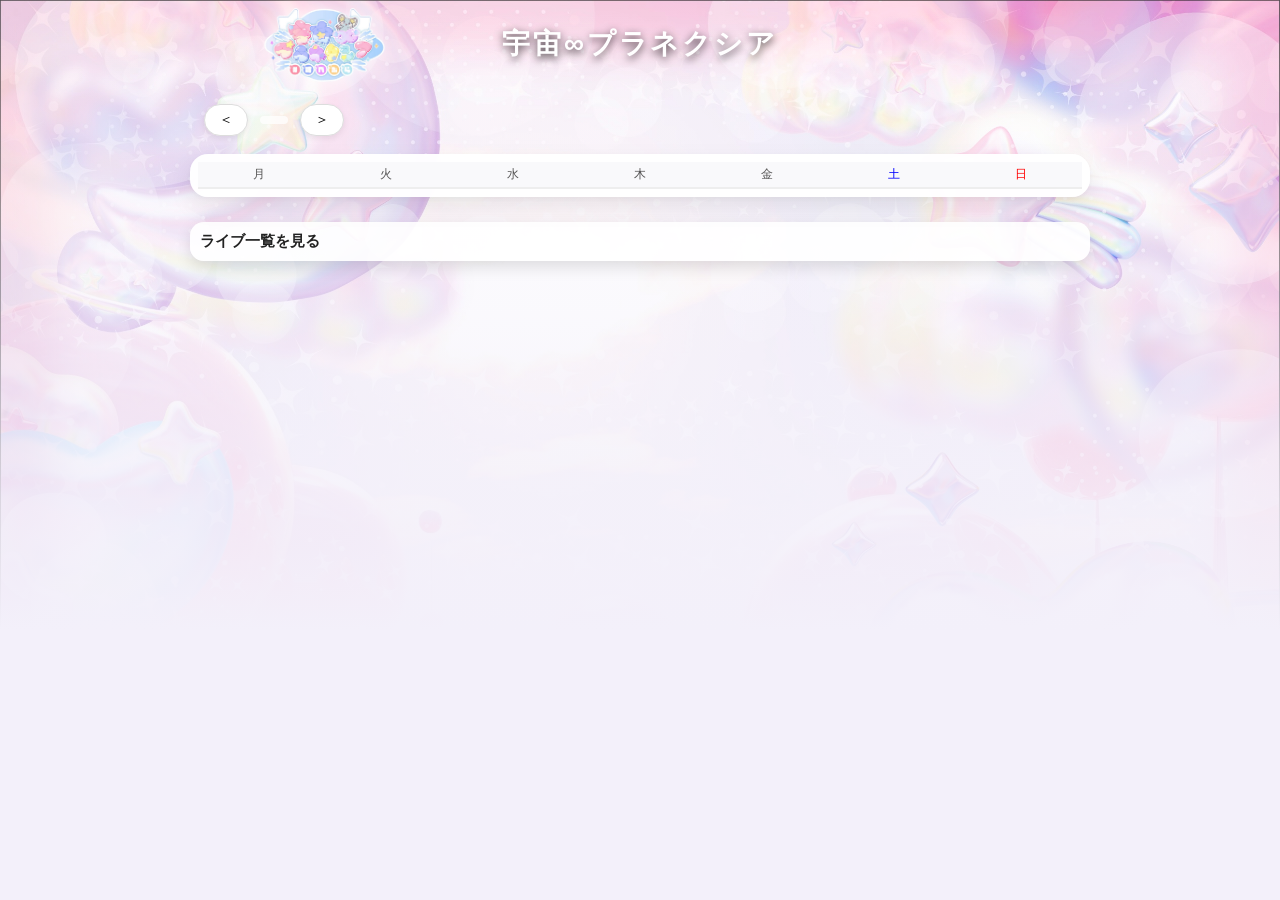
<file: index.html>
<!DOCTYPE html>
<html lang="ja">
<head>
  <meta charset="UTF-8">
  <meta name="viewport" content="width=device-width, initial-scale=1.0">
  <title>宇宙∞プラネクシア カレンダー</title>

  <meta name="description" content="宇宙∞プラネクシア（すぺぷら）のライブイベント情報をカレンダーで確認できるサイトです。出演情報・特典会・チケット情報などを掲載しています。">

  <meta property="og:title" content="宇宙∞プラネクシア カレンダー">
  <meta property="og:description" content="宇宙∞プラネクシア（すぺぷら）のライブイベント情報をカレンダーで確認できます。">
  <meta property="og:type" content="website">
  <meta property="og:url" content="https://87tm.github.io/supepura_calendar/">
  <meta property="og:image" content="https://87tm.github.io/supepura_calendar/images/IMG_5834.jpg">

  <meta name="twitter:card" content="summary">

  <meta http-equiv="X-UA-Compatible" content="IE=edge">
  <meta name="format-detection" content="telephone=no">
  <meta name="theme-color" content="#ffffff">

  <link rel="stylesheet" href="style.css?v=20260309">
  <style>
    .calendar { 
        display: grid; 
        grid-template-columns: repeat(7, minmax(0,1fr)); 
        gap: 4px; 
    } 
    .day { 
        border: 1px solid #ddd; 
    } 
    .day-number { 
        font-weight: bold; 
        margin-bottom: 2px; 
    } 

  </style>
</head>
<body>

    <!-- 背景 -->
  <div class="page-bg"></div>

  <!-- 全体ラッパー -->
  <div class="calendar-wrapper">

    <!-- ヘッダー -->
    <div class="calendar-header">
  <img src="images/IMG_3743.png" class="calendar-logo">
  <span class="calendar-title-bg">
    <h2 class="calendar-group-name">宇宙∞プラネクシア</h2>
  </span>
</div>

    <!-- 月切り替え -->
    <div id="calendar-header">
  <button id="prev-month">＜</button>

  <span class="month-bg">
    <span id="current-month"></span>
  </span>

  <button id="next-month">＞</button>
</div>

    <!-- 曜日 -->
    <div class="calendar-box">
        <div class="calendar weekdays" id="weekdays"></div>
        <div class="calendar" id="calendar"></div>
    </div>

    <div id="today-event" class="today-event-card"></div>
    <div id="ticket-start-list" class="today-event-card"></div>
    <a href="schedule.html" class="schedule-link-card">
        <div class="schedule-link-sub">
            ライブ一覧を見る
        </div>
    </a>

  </div>


<script>
let currentDate = new Date();
const calendar = document.getElementById("calendar");

async function loadEvents(){

  // ✅ ① まずキャッシュを即表示（爆速）
  let cache = null;
  try{
    cache = localStorage.getItem("eventsCache");
  }catch(e){
    console.warn("キャッシュ取得失敗");
  }
  if(cache){
    try{
      const parsed = JSON.parse(cache);

      // ✅ 画像データが存在するかチェック
      const hasImageData = parsed.some(e =>
      Array.isArray(e.images) && e.images.length > 0
    );

    // ❌ 画像が1つもないキャッシュは使わない
    if(!hasImageData){
      throw new Error("old cache");
    }

    events = parsed;

      eventsByDate = {};
      events.forEach(e=>{
        if(!e.date || !/^\d{4}-\d{2}-\d{2}$/.test(e.date)) return;

        if(!eventsByDate[e.date]) eventsByDate[e.date]=[];
        eventsByDate[e.date].push(e);
      });

      renderCalendar();
      renderTodayEvent();
      renderTicketCards();

    }catch(e){
      console.warn("キャッシュ壊れてるので削除");

      // ✅ 壊れたキャッシュ削除
      try{
        localStorage.removeItem("eventsCache");
      }catch(e){}

      events = [];
    }
  }

  // ✅ ② その後に最新データ取得（裏で更新）
  try{
    const fresh = await fetch("https://event-api.t87.workers.dev/events")
      .then(r => r.json());

    events = fresh;
    try{
      const data = JSON.stringify(events);

      // ✅ 容量制限（約4MB）超えたら保存しない
      if(data.length < 4000000){
        localStorage.setItem("eventsCache", data);
      }else{
        console.warn("キャッシュ大きすぎて保存スキップ");
      }

    }catch(e){
      console.warn("キャッシュ保存失敗");
    }

    eventsByDate = {};
    events.forEach(e=>{
      if(!e.date || !/^\d{4}-\d{2}-\d{2}$/.test(e.date)) return;

      if(!eventsByDate[e.date]) eventsByDate[e.date]=[];
      eventsByDate[e.date].push(e);
    });

    renderCalendar();
    renderTodayEvent();
    renderTicketCards();

  }catch(e){
    // 通信失敗でもキャッシュで表示済みだからOK
  }
}

let events = [];
let eventsByDate = {};

loadEvents();

const weekdaysDiv = document.getElementById("weekdays");
const weekDays = ["月","火","水","木","金","土","日"];

// 曜日ヘッダー
weekdaysDiv.innerHTML = "";
weekDays.forEach((day, index) => {
  const div = document.createElement("div");
  div.textContent = day;
  div.className = "weekday";
  if (index === 5) div.classList.add("saturday");
  if (index === 6) div.classList.add("sunday");
  weekdaysDiv.appendChild(div);
});

function renderCalendar(direction = "left") {

  if(direction === "left"){
    calendar.classList.add("calendar-slide-left");
  }else{
    calendar.classList.add("calendar-slide-right");
  }

  setTimeout(() => {

  calendar.innerHTML = "";

  const fragment = document.createDocumentFragment();
  const year = currentDate.getFullYear();
  const month = currentDate.getMonth();

  document.getElementById("current-month").textContent =
    `${year}年${month + 1}月`;

  const lastDay = new Date(year, month + 1, 0).getDate();

  const firstDay = new Date(year, month, 1);
  let startIndex = firstDay.getDay();

  if(startIndex === 0){
    startIndex = 6;

}else{
  startIndex = startIndex - 1;
}

  // 空白セル
  for (let i = 0; i < startIndex; i++) {
    const empty = document.createElement("div");
    empty.className = "day empty";
    calendar.appendChild(empty);
  }

  for (let day = 1; day <= lastDay; day++) {
    const dayDiv = document.createElement("div");
    dayDiv.className = "day";

    const dateStr =
  `${year}-${String(month + 1).padStart(2, "0")}-${String(day).padStart(2, "0")}`;
  
  const today = new Date();
const todayStr = today.getFullYear() + "-" +
  String(today.getMonth()+1).padStart(2,"0") + "-" +
  String(today.getDate()).padStart(2,"0");
  if (dateStr === todayStr) {
    dayDiv.classList.add("today");
}

    const number = document.createElement("div");
    number.className = "day-number";
    number.textContent = day;
    dayDiv.appendChild(number);

    const dayEvents = Array.isArray(eventsByDate[dateStr]) ? eventsByDate[dateStr] : [];
    
    // 🎤ライブ時間で並び替え（早い順）
    dayEvents.sort((a,b)=>{
        if(!a.stageTime || !b.stageTime) return 0;

        const getTime = (str)=>{
            const m = str.match(/(\d{1,2}):(\d{2})/);
            if(!m) return 9999;
            return parseInt(m[1])*60 + parseInt(m[2]);
        };

        return getTime(a.stageTime) - getTime(b.stageTime);
    });
    
    dayEvents.slice(0,2).forEach(event => {

  const wrapper = document.createElement("div");
  wrapper.className = "calendar-event-image";

  if(!event) return;
  // ▼ 画像がある場合
  if (
  Array.isArray(event.images) &&
  event.images.length > 0 &&
  typeof event.images[0] === "string" &&
  event.images[0].trim() !== ""
) {
  const img = document.createElement("img");
  img.loading = "lazy";

  // ✅ 画像エラーでも絶対に壊れないようにする
  img.onerror = () => {
    wrapper.classList.add("no-image");
    img.remove();
  };

  img.src = event.images[0];
  wrapper.appendChild(img);
}
else {
  wrapper.classList.add("no-image");
}

  const overlay = document.createElement("div");
  overlay.className = "event-title-overlay";
  overlay.textContent = event.title;

  wrapper.addEventListener("click", () => {
    location.href = `event.html?id=${event.id}`;
  });

  wrapper.appendChild(overlay);
  dayDiv.appendChild(wrapper);
});
if(dayEvents.length > 2){

  const badge = document.createElement("div");
  badge.className = "event-count";

  badge.textContent = `+${dayEvents.length - 2}`;

  const hiddenEvent = dayEvents[2];

  badge.addEventListener("click", () => {
    location.href = `event.html?id=${hiddenEvent.id}`;
  });

  dayDiv.appendChild(badge);

}
fragment.appendChild(dayDiv); 
} 
calendar.appendChild(fragment);

calendar.classList.remove("calendar-slide-left");
calendar.classList.remove("calendar-slide-right");

setTimeout(() => {
  calendar.style.opacity = "1";
}, 10);

}, 120);
}

document.getElementById("prev-month").onclick = () => {
  currentDate.setMonth(currentDate.getMonth() - 1);
  renderCalendar();
};

document.getElementById("next-month").onclick = () => {
  currentDate.setMonth(currentDate.getMonth() + 1);
  renderCalendar();
};

let startX = 0;
let startY = 0;
let isPinching = false;

calendar.addEventListener("touchstart", (e) => {

  if (e.touches.length > 1) {
    isPinching = true;
    return;
  }

  startX = e.touches[0].clientX;
  startY = e.touches[0].clientY;

});

calendar.addEventListener("touchend", (e) => {

  // ✅ ピンチ後の誤作動防止
  if (isPinching) {
    isPinching = false;
    return;
  }

  // ✅ 拡大状態は無効
  if (window.visualViewport && window.visualViewport.scale > 1) {
    return;
  }

  let endX = e.changedTouches[0].clientX;
  let endY = e.changedTouches[0].clientY;

  let diffX = endX - startX;
  let diffY = endY - startY;

  // ✅ 縦移動が大きい場合は無効
  if (Math.abs(diffY) > Math.abs(diffX)) {
    return;
  }

  // ✅ 横移動がしっかりある時だけ月移動
  if (diffX > 60) {
    currentDate.setMonth(currentDate.getMonth() - 1);
    renderCalendar();
  }

  if (diffX < -60) {
    currentDate.setMonth(currentDate.getMonth() + 1);
    renderCalendar();
  }

});

function extractTicketDate(text, eventDate){

  if(!text || !eventDate) return null;

  // event.ticketには「🎫」が保存されていないため、
  // 「🎫」がある場合とない場合の両方に対応
  const ticketText = text.includes("🎫")
    ? text.split("🎫")[1]
    : text;

  // 例:
  // 5/1(金)22:00より販売開始
  // 5/1 22:00〜
  // 5/1(金)22:00発売
  const match = ticketText.match(
    /(\d{1,2})\/(\d{1,2})\s*(?:\([^)]*\))?\s*(\d{1,2}):(\d{2})/
  );

  if(!match) return null;

  // イベント本体の日付から年を取得
  const eventDateObj = new Date(eventDate + "T00:00:00");

  let year = eventDateObj.getFullYear();

  const month = parseInt(match[1]);
  const day = parseInt(match[2]);
  const hour = parseInt(match[3]);
  const minute = parseInt(match[4]);

  let date = new Date(year, month - 1, day, hour, minute);

  // イベント日よりチケット発売日が後になる場合は、
  // 前年のチケット発売として扱う
  if(date > eventDateObj){
    date.setFullYear(year - 1);
  }

  return date;
}

function renderTodayEvent(){

  const box = document.getElementById("today-event");

  if(!box) return;

  const today = new Date();
  const todayStr =
  today.getFullYear() + "-" +
  String(today.getMonth()+1).padStart(2,"0") + "-" +
  String(today.getDate()).padStart(2,"0");

  const todayEvent = events.find(e => e.date === todayStr);

  if(todayEvent){

    box.innerHTML = `
    <div class="event-highlight-card"
     onclick="location.href='event.html?id=${todayEvent.id}'">

     <div class="highlight-content">

        <div class="highlight-text">
            <div class="highlight-label">📢 TODAY'S LIVE</div>
      
            <div class="highlight-title">
                ${todayEvent.title}
          </div>

        <div class="highlight-meta">
            📅 ${todayEvent.date}<br>
            📍 ${todayEvent.venue}
      </div>
    </div>

    ${
      todayEvent.images && todayEvent.images.length > 0
      ? `<div class="highlight-thumb">
           <img src="${todayEvent.images[0]}">
         </div>`
      : ""
    }
      
    </div>
    </div>
    `;

  }else{

    const future = events
      .filter(e => e.date > todayStr)
      .sort((a,b)=>a.date.localeCompare(b.date))[0];

    if(!future){
      box.innerHTML="";
      return;
    }

    box.innerHTML = `
<div class="event-highlight-card"
     onclick="location.href='event.html?id=${future.id}'">

  <div class="highlight-content">

    <div class="highlight-text">
      <div class="highlight-label">NEXT LIVE</div>

      <div class="highlight-title">
        ${future.title}
      </div>

      <div class="highlight-meta">
        📅 ${future.date}<br>
        📍 ${future.venue}
      </div>
    </div>

    ${
      future.images && future.images.length > 0
      ? `<div class="highlight-thumb">
           <img src="${future.images[0]}">
         </div>`
      : ""
    }

  </div>

</div>
`;
  }
}

function renderTicketCards(){

  const box = document.getElementById("ticket-start-list");

  if(!box) return;

  const now = new Date();

  // =========================
  // チケット情報抽出
  // =========================

  const ticketEvents = events
  .map(event => {

    const ticketDate = extractTicketDate(event.ticket, event.date);

    if(!ticketDate) return null;

    return {
      ...event,
      ticketDate
    };

  })
    .filter(Boolean)
    .sort((a,b)=>a.ticketDate - b.ticketDate);

  if(ticketEvents.length === 0){
    box.innerHTML = "";
    return;
  }

  // =========================
  // 今日の発売
  // =========================

  const todayTickets = ticketEvents.filter(t => {

    return (
      t.ticketDate.getFullYear() === now.getFullYear() &&
      t.ticketDate.getMonth() === now.getMonth() &&
      t.ticketDate.getDate() === now.getDate()
    );

  });

  // 時刻順
  todayTickets.sort((a,b)=>a.ticketDate - b.ticketDate);

  // =========================
  // 今後3件
  // =========================

  const todayStart = new Date(
    now.getFullYear(),
    now.getMonth(),
    now.getDate()
  );

  const tomorrowStart = new Date(todayStart);
  tomorrowStart.setDate(tomorrowStart.getDate() + 1);

  const upcomingTickets = ticketEvents
    .filter(t => t.ticketDate >= tomorrowStart)
    .slice(0,3);

  let html = "";

  // =========================
  // TODAY TICKET
  // =========================

  if(todayTickets.length > 0){

    html += `
    <div class="event-highlight-card">

      <div class="highlight-content">

        <div class="highlight-text">

          <div class="highlight-label">
            🎫 本日発売のチケット
          </div>
    `;

          todayTickets.forEach(ticket => {

      html += `
      <div style="margin-top:12px;">

        <div class="highlight-content">

          <div class="highlight-text">

            <div class="highlight-title">
              ${ticket.title}
            </div>

            <div class="highlight-meta">
              ⏰ ${ticket.ticketDate.toLocaleTimeString("ja-JP",{
                hour:"2-digit",
                minute:"2-digit"
              })}<br>

              📅 LIVE ${ticket.date}<br>

              📍 ${ticket.venue || "会場未定"}
            </div>

            ${
            (ticket.ticketLink || ticket.ticketUrl)
            ? `
            <a href="${ticket.ticketLink || ticket.ticketUrl}"
            target="_blank"
            style="display:inline-block;margin-top:6px;">
            チケットはこちら
            </a>
            `
            : ""
            }

          </div>

          ${
            ticket.images && ticket.images.length > 0
            ? `
            <div class="highlight-thumb">
              <img src="${ticket.images[0]}">
            </div>
            `
            : ""
          }

        </div>

      </div>
      `;

    });

    html += `
        </div>
      </div>
    </div>
    `;
  }

  // =========================
  // UPCOMING
  // =========================

  if(upcomingTickets.length > 0){

    html += `
    <div class="event-highlight-card"
         style="margin-top:14px;">

      <div class="highlight-content">

        <div class="highlight-text">

          <div class="highlight-label">
            🎫 UPCOMING TICKETS
          </div>
    `;
    
    upcomingTickets.forEach(ticket => {
      
      html += `
  <div style="
    margin-top:8px;
    padding-top:8px;
    border-top:1px solid rgba(0,0,0,0.08);
  ">

    <div class="highlight-title">
      ${ticket.ticketDate.toLocaleDateString("ja-JP",{
        month:"numeric",
        day:"numeric"
      })}
      ${ticket.ticketDate.toLocaleTimeString("ja-JP",{
        hour:"2-digit",
        minute:"2-digit"
      })}
     　${ticket.title}
    </div>

    <div class="highlight-meta">
      📅 LIVE ${ticket.date}
     　📍 ${ticket.venue || "会場未定"}
    </div>

  </div>
  `;

});

    html += `
        </div>
      </div>
    </div>
    `;
  }

  box.innerHTML = html;
}

</script>

</body>
</html>
</file>
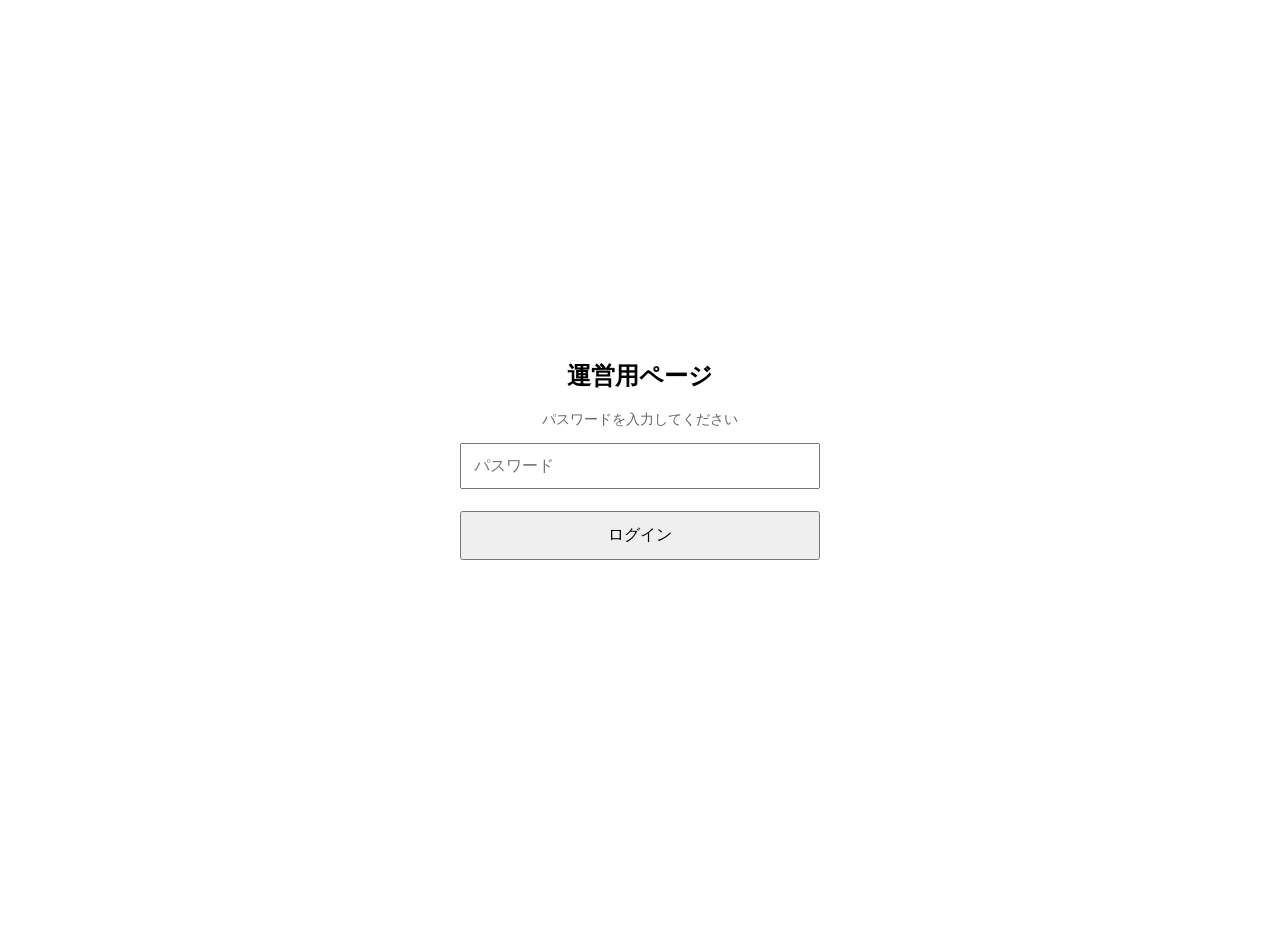
<file: admin.html>
<!DOCTYPE html>
<html lang="ja">
<head>
<meta charset="UTF-8">
<meta name="viewport" content="width=device-width, initial-scale=1.0">
<title>イベント管理（運営用）</title>
<link rel="stylesheet" href="style.css?v=20260309">

<style>

.page-white{
max-width:600px;
margin:20px auto;
font-family:sans-serif;
}

h1{
font-size:20px;
margin-bottom:12px;
}

textarea{
width:100%;
height:220px;
font-size:14px;
padding:8px;
box-sizing:border-box;
}

button{
margin-top:12px;
padding:10px;
width:100%;
font-size:16px;
cursor:pointer;
}

.note{
font-size:12px;
color:#666;
margin-top:8px;
}

.card{
background:#fff;
border-radius:10px;
padding:12px;
margin-bottom:12px;
box-shadow:0 2px 6px rgba(0,0,0,0.08);

position:relative;
padding-right:110px;
}

.card-title{
font-weight:600;
font-size:16px;
margin-bottom:4px;
}

.card-date{
font-size:14px;
color:#666;
margin-bottom:8px;
}

.card-buttons{
display:flex;
gap:8px;
}

.card-buttons button{
padding:4px 8px;
border:none;
border-radius:6px;
cursor:pointer;
}

.event-thumb{
width:90px;
height:90px;
object-fit:cover;
border-radius:8px;

position:absolute;
right:12px;
top:12px;
}

</style>
</head>

<body class="page-white">

<div id="passwordLock" style="
position:fixed;
inset:0;
background:#fff;
z-index:99999;
display:flex;
align-items:center;
justify-content:center;
padding:20px;
box-sizing:border-box;
">

<div style="
width:100%;
max-width:360px;
text-align:center;
">

<h2>運営用ページ</h2>

<p style="font-size:14px;color:#666;">
パスワードを入力してください
</p>

<input
type="password"
id="adminPassword"
placeholder="パスワード"
style="
width:100%;
padding:12px;
box-sizing:border-box;
font-size:16px;
margin-bottom:10px;
">

<button
id="passwordButton"
style="
width:100%;
padding:12px;
font-size:16px;
">

ログイン

</button>

<p
id="passwordError"
style="
display:none;
color:#d66;
font-size:13px;
margin-top:10px;
">

パスワードが違います

</p>

</div>

</div>

<h1>イベント登録（運営用）</h1>

<textarea id="announceText" placeholder="ここに告知文をそのまま貼り付けてください"></textarea>

<input type="file" id="imageInput" accept="image/*" multiple>
<p class="note">※画像は一度に最大3枚まで選択してください</p>

<button id="saveBtn">登録する</button>

<p class="note">※このページは運営専用です</p>

<div id="editForm" style="display:none;margin-top:16px;">

<h2>イベント編集</h2>

<label>タイトル</label>
<input type="text" id="editTitle" style="width:100%">

<label>日付</label>
<input type="date" id="editDate" style="width:100%">

<label>会場</label>
<input type="text" id="editVenue" style="width:100%">

<label>OPEN / START</label>
<input type="text" id="editOpen" style="width:100%">

<label>🎤 ライブ</label>
<input type="text" id="editStage" style="width:100%">

<label>📸 特典会</label>
<input type="text" id="editPhoto" style="width:100%">

<label>詳細情報</label>
<textarea id="editInfo" rows="4"></textarea>

<label>🎫 チケット</label>
<input type="text" id="editTicket" style="width:100%">

<label>🔗チケットリンク</label>
<input type="text" id="editTicketLink" style="width:100%">

<label>画像（最大2枚）</label>
<input type="file" id="editImages" accept="image/*" multiple>

<button id="updateBtn">更新する</button>

</div>

<hr>

<h2>登録済みイベント一覧</h2>

<p style="margin-top:16px;">
<a href="past.html">▶ 過去イベントはこちら</a>
</p>

<div id="eventList"></div>

<script>
const ADMIN_PASSWORD="supecale2026";

const passwordLock=document.getElementById("passwordLock");
const passwordInput=document.getElementById("adminPassword");
const passwordButton=document.getElementById("passwordButton");
const passwordError=document.getElementById("passwordError");

passwordButton.addEventListener("click",()=>{
  
  if(passwordInput.value===ADMIN_PASSWORD){
    
    passwordLock.style.display="none";
    
    sessionStorage.setItem("adminUnlocked","true");
    
  }else{
    
    passwordError.style.display="block";
    
  }
  
});

if(sessionStorage.getItem("adminUnlocked")==="true"){
  passwordLock.style.display="none";
}

const API="https://event-api.t87.workers.dev";

let editingId=null;
let editingImages=[];

async function getEvents(){

try{

const res=await fetch(API+"/events");

return await res.json();

}catch{

return [];

}

}

function generateId(){

return Date.now().toString(36)+Math.random().toString(36).substring(2,8);

}

function resizeImage(file,maxSize=800){

return new Promise(resolve=>{

const img=new Image();

const reader=new FileReader();

reader.onload=()=>{

img.onload=()=>{

const canvas=document.createElement("canvas");

const scale = Math.min(1000/img.width,1000/img.height,1);

canvas.width=img.width*scale;

canvas.height=img.height*scale;

const ctx=canvas.getContext("2d");

ctx.drawImage(img,0,0,canvas.width,canvas.height);

canvas.toBlob(async blob => {

  try{

    const formData = new FormData();

    // ImgBBは "image" という名前で送る必要がある
    formData.append("image", blob);

    const res = await fetch(
      "https://api.imgbb.com/1/upload?key=4b8367047ca70fe565b2822ad4db3bd1",
      {
        method: "POST",
        body: formData
      }
    );

    const data = await res.json();

    // エラー内容をconsoleで確認できるようにする
    if(!res.ok || !data.success){
      console.error("画像アップロード失敗", data);
      alert("画像アップロードに失敗しました。APIキーや画像サイズを確認してください。");
      return;
    }

    resolve(data.data.url);

  }catch(err){

    console.error(err);
    alert("画像アップロード中にエラーが発生しました。");
    resolve("");

  }

}, "image/jpeg", 0.8);

};

img.src=reader.result;

};

reader.readAsDataURL(file);

});

}

function loadImages(files){

return Promise.all(

Array.from(files).slice(0,3).map(file=>resizeImage(file))

);

}

function parseAnnounce(text){

const result={

title:null,

date:null,

venue:null,

openLine:null,

stageTime:null,

photoTime:null,

infoText:null,

rawText:text,

ticket:null,

ticketLink:null

};

const lines=text.split("\n");

const titleMatch=text.match(/『(.+?)』/);

result.title=titleMatch?titleMatch[1]:lines[0].trim();

const dateMatch=text.match(/(\d{1,2})(?:月|\/)(\d{1,2})(?:日)?/);

if(dateMatch){

const now=new Date();

let year=now.getFullYear();

const month=dateMatch[1].padStart(2,"0");

const day=dateMatch[2].padStart(2,"0");

if(parseInt(month)<now.getMonth()+1)year++;

result.date=`${year}-${month}-${day}`;

}

const venueMatch=text.match(/📍\s*([^\n]+)/);

if(venueMatch)result.venue=venueMatch[1].trim();

const openLineIndex=lines.findIndex(line=>

(line.includes("OPEN")||line.includes("開場"))&&

(line.includes("START")||line.includes("開演"))

);

if(openLineIndex!==-1)result.openLine=lines[openLineIndex].trim();

let infoLines=[];

// 📝 行の位置を探す
const memoIndex = lines.findIndex(line => line.includes("📝"));

if(memoIndex !== -1){

  for(let i=memoIndex+1;i<lines.length;i++){

    const line = lines[i];

    if(line.trim() === "") break;

    infoLines.push(line);

  }

}

result.infoText = infoLines.join("\n");

const stageMatch=text.match(/🎤\s*([^\n]+)/);

if(stageMatch)result.stageTime=stageMatch[1].trim();

const photoMatch=text.match(/📸\s*([^\n]+)/);

if(photoMatch)result.photoTime=photoMatch[1].trim();

const ticketMatch=text.match(/🎫\s*([^\n]+)/);

if(ticketMatch)result.ticket=ticketMatch[1].trim();

const linkMatch=text.match(/🔗\s*([^\n]+)/);

if(linkMatch)result.ticketLink=linkMatch[1].trim();

return result;

}

document.getElementById("saveBtn").addEventListener("click",async()=>{

const text=announceText.value.trim();

const files=imageInput.files;

if(!text)return alert("告知文を入力してください");

if(files.length>2)return alert("画像は最大3枚まで");

const images=files.length?await loadImages(files):[];

const parsed=parseAnnounce(text);

const event={

id:generateId(),

images,

...parsed

};

await fetch(API+"/events",{

method:"POST",

headers:{"Content-Type":"application/json"},

body:JSON.stringify(event)

});

announceText.value="";

imageInput.value="";

alert("保存しました");

localStorage.removeItem("eventsCache");

renderEventList();

});

async function editEvent(id){

const events=await getEvents();

const event=events.find(e=>String(e.id)===String(id));

if(!event)return;

editingId=id;
editingImages=event.images || [];

document.getElementById("editForm").style.display="block";

editTitle.value=event.title||"";

editDate.value=event.date||"";

editVenue.value=event.venue||"";

editOpen.value=event.openLine||"";

editStage.value=event.stageTime||"";

editPhoto.value=event.photoTime||"";

editInfo.value=event.infoText||"";

editTicket.value=event.ticket||"";

editTicketLink.value=event.ticketLink||"";

window.scrollTo({ top: 470, behavior: "smooth" });

}

async function deleteEvent(id){

if(!confirm("本当に削除しますか？"))return;

await fetch(API+"/events/"+id,{
method:"DELETE"
});
await renderEventList();

}

document.getElementById("updateBtn").addEventListener("click",async()=>{

const events=await getEvents();

const index=events.findIndex(e=>e.id===editingId);

if(index===-1)return;

const files=editImages.files;

const newImages=files.length
? await loadImages(files)
: editingImages;

events[index]={

...events[index],

title:editTitle.value,

date:editDate.value,

venue:editVenue.value,

openLine:editOpen.value,

stageTime:editStage.value,

photoTime:editPhoto.value,

infoText:editInfo.value,

ticket:editTicket.value,

ticketLink:editTicketLink.value,

images:newImages.slice(0,3)

};

await fetch(API+"/events/"+editingId,{

method:"PUT",

headers:{"Content-Type":"application/json"},

body:JSON.stringify(events[index])

});

editingId=null;
editingImages=[];

editImages.value="";

editForm.style.display="none";

await renderEventList();

alert("更新しました");

});

async function renderEventList(){

const list=document.getElementById("eventList");

const events=await getEvents();

list.innerHTML="";

if(!events.length){

list.textContent="登録済みイベントはありません";

return;

}

const today=new Date().toISOString().slice(0,10);

const upcoming=events.filter(e=>e.date>=today);

events
.filter(e=>e.date && e.date >= today)
.sort((a,b)=>a.date.localeCompare(b.date))
.forEach(event=>{

const div=document.createElement("div");

const thumb=event.images?.[0]
? `<img src="${event.images[0]}" class="event-thumb">`
: "";

div.innerHTML = `
<div class="card">

<div class="card-title">${event.title || "-"}</div>

<div class="card-date">📅 ${event.date || "-"}</div>

<div class="card-venue">📍 ${event.venue || "-"}</div>

${thumb}

<div class="card-buttons">

<button onclick="editEvent('${event.id}')">編集</button>

<button onclick="deleteEvent('${event.id}')">削除</button>

</div>

</div>
`;

list.appendChild(div);

});

}

renderEventList();

</script>

</body>
</html>
</file>
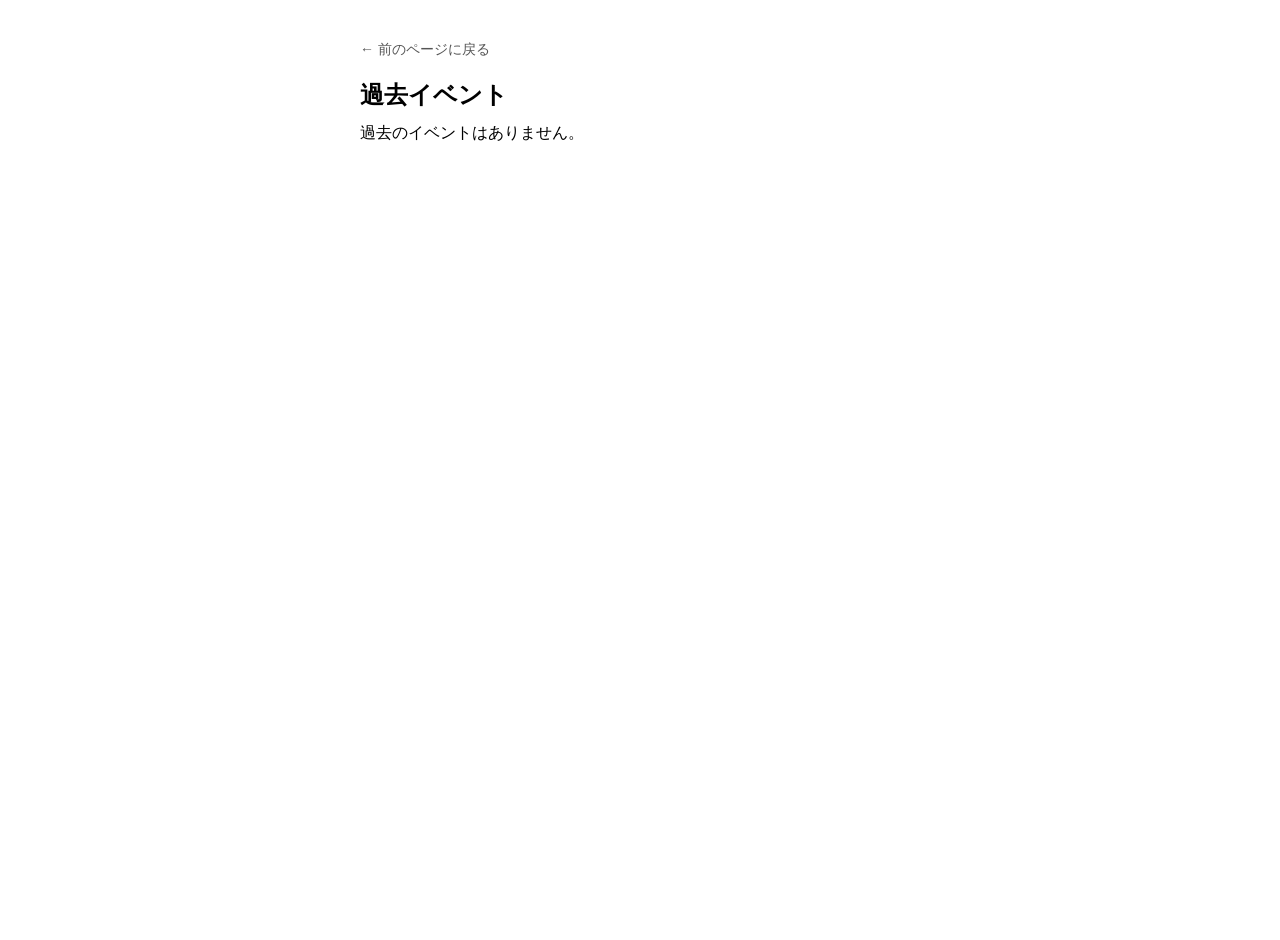
<file: past.html>
<!DOCTYPE html>
<html lang="ja">
<head>
  <meta charset="UTF-8">
  <meta name="viewport" content="width=device-width, initial-scale=1.0">
  <title>過去イベント一覧</title>
  <link rel="stylesheet" href="style.css">
  <style>
  .page-white {
  max-width: 600px;
  margin: 20px auto;
  font-family: sans-serif;
}
</style>
</head>
<body class="page-white">

<!-- 戻る -->
<div style="margin-bottom: 16px;">
  <a href="javascript:history.back()" class="back-link">← 前のページに戻る</a>
</div>

<h2 style="margin-bottom: 12px;">過去イベント</h2>

<div id="past-events" class="event-list"></div>

<script>
let events = [];

async function loadPastEvents(){

  try{
    events = await fetch("https://event-api.t87.workers.dev/")
      .then(r => r.json());
  }catch(e){
    events = [];
  }

  renderPast();
}

function renderPast(){

  const container = document.getElementById("past-events");

  const today = new Date();
  today.setHours(0,0,0,0);

  const pastEvents = events
    .filter(e => e.date && new Date(e.date) < today)
    .sort((a, b) => new Date(b.date) - new Date(a.date));

  if (pastEvents.length === 0) {
    container.textContent = "過去のイベントはありません。";
    return;
  }

  pastEvents.forEach(event => {

    const item = document.createElement("div");
    item.className = "event-item";

    const row = document.createElement("div");
    row.className = "event-row";

    const img = document.createElement("img");
    img.className = "event-thumb";

    if (event.images && event.images[0]) {
      img.src = event.images[0];
    } else {
      img.style.display = "none";
    }

    img.onerror = () => {
      img.style.display = "none";
    };

    const info = document.createElement("div");

    const title = document.createElement("h3");
    title.textContent = event.title;

    const date = document.createElement("div");
    date.textContent = event.date;
    date.style.fontSize = "13px";
    date.style.color = "#666";

    info.appendChild(title);
    info.appendChild(date);

    row.appendChild(info);
    row.appendChild(img);
    item.appendChild(row);

    container.appendChild(item);

  });
}

loadPastEvents();
</script>

</body>
</html>
</file>
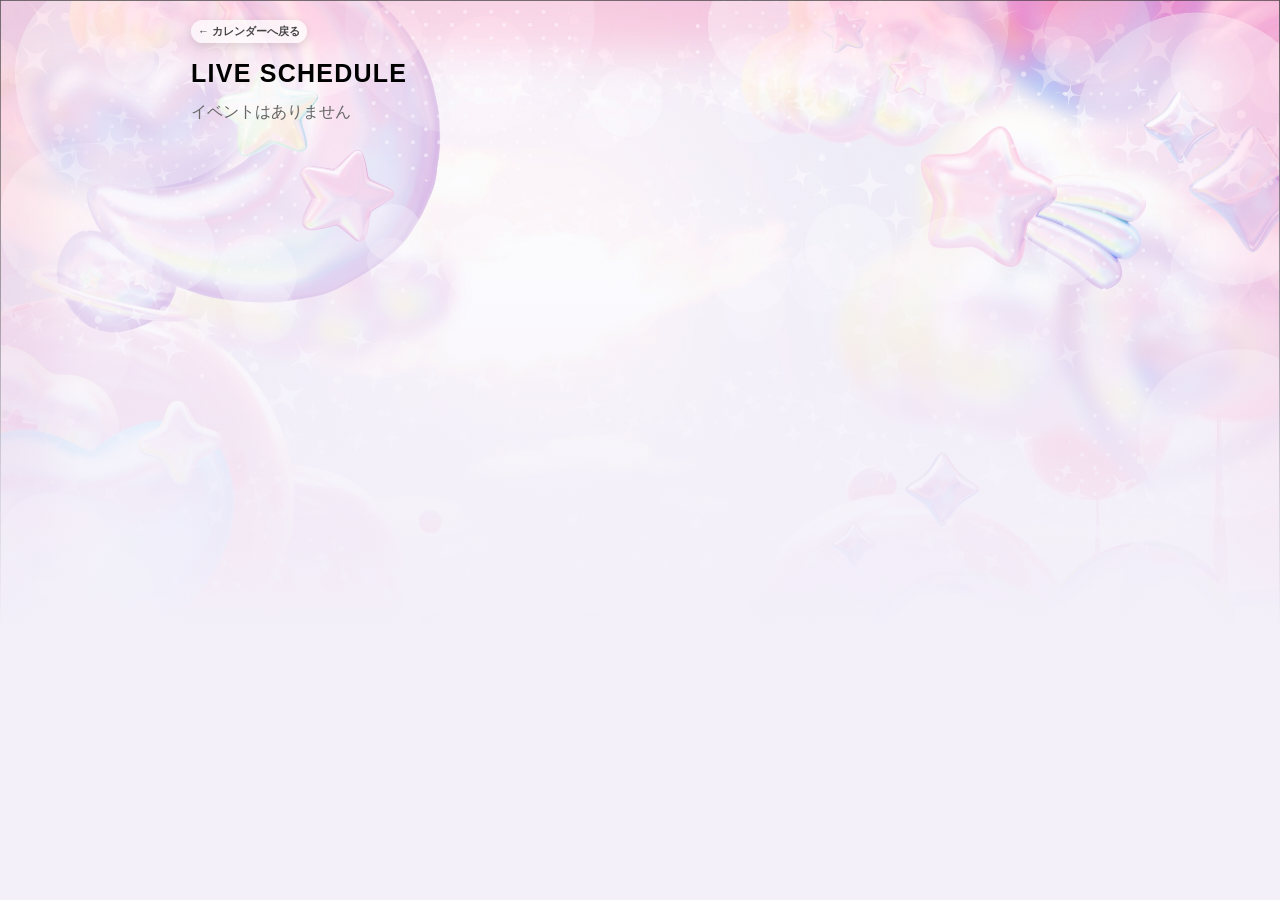
<file: schedule.html>
<!DOCTYPE html>
<html lang="ja">
<head>
<meta charset="UTF-8">
<meta name="viewport" content="width=device-width, initial-scale=1.0">

<title>ライブスケジュール</title>

<link rel="stylesheet" href="style.css">

<style>

.schedule-list{
  max-width:900px;
  margin:0 auto;
}

.schedule-item{
  display:flex;
  align-items:center;
  justify-content:space-between;
  gap:10px;

  background: rgba(255,255,255,0.95);
  border-radius:10px;
  padding:8px;

  box-shadow:
    0 6px 18px rgba(0,0,0,0.08),
    0 2px 6px rgba(0,0,0,0.05);
  cursor:pointer;
}

.year-block{
  margin-top:6px;
}

.year-title{
  font-size:20px;
  font-weight:bold;
  margin-bottom:6px;
}

.month-block{
  margin-bottom:18px;
  display:flex;
  flex-direction:column;
  gap:5px;
}

.month-title{
  font-size:16px;
  font-weight:bold;
  color:#444;
  margin-bottom:6px;
}

.schedule-item:hover{
  background:#fafafa;
}

.schedule-info{
  flex:1;
}

.schedule-date{
  font-size:14px;
  color:#666;
  margin-bottom:2px;
}

.schedule-title{
  font-weight:bold;
}

.schedule-thumb{
  width:60px;
  height:60px;
  object-fit:cover;
  border-radius:6px;
}

.today-highlight{
  border:2px solid #ff4d6d;
}

.empty{
  color:#666;
}

.links{
  display:flex;
  gap:16px;
  margin-bottom:14px;
}

.schedule-venue{
  font-size:13px;
  color:#888;
}



</style>
</head>

<body>

<!-- 背景 -->
<div class="page-bg"></div>

<div class="schedule-container">
<div class="schedule-header">

  <a href="index.html" class="back-button">← カレンダーへ戻る</a>

  <h1 class="schedule-page-title">LIVE SCHEDULE</h1>

</div>

<div id="schedule" class="schedule-list"></div>

<script>

let events=[];

async function loadEvents(){

  try{
    events = await fetch("https://event-api.t87.workers.dev/events")
      .then(r => r.json());
  }catch(e){
    events=[];
  }

  renderSchedule();
}

loadEvents();

function renderSchedule(){

const container=document.getElementById("schedule");

const today=new Date();
today.setHours(0,0,0,0);

const futureEvents = events
.filter(e=>e.date)
.sort((a,b)=> new Date(a.date) - new Date(b.date));

if(futureEvents.length===0){
  container.innerHTML='<div class="empty">イベントはありません</div>';
}

const grouped={};

futureEvents.forEach(event=>{

  const d=new Date(event.date);

  const y=d.getFullYear();
  const m=d.getMonth()+1;

  if(!grouped[y]) grouped[y]={};
  if(!grouped[y][m]) grouped[y][m]=[];

  grouped[y][m].push(event);

});

Object.keys(grouped).sort().forEach(year=>{

  const yearBlock=document.createElement("div");
  yearBlock.className="year-block";

  const yearTitle=document.createElement("div");
  yearTitle.className="year-title";
  yearTitle.textContent=year;

  yearBlock.appendChild(yearTitle);

  Object.keys(grouped[year]).sort((a,b)=>a-b).forEach(month=>{

    const monthBlock=document.createElement("div");
    monthBlock.className="month-block";

    const monthTitle=document.createElement("div");
    monthTitle.className="month-title";
    monthTitle.textContent=month+"月";

    monthBlock.appendChild(monthTitle);

    grouped[year][month].forEach(event=>{

      const item=document.createElement("div");
      item.className="schedule-item";

      const eventDate=new Date(event.date);

      if(eventDate.getTime()===today.getTime()){
        item.classList.add("today-highlight");
      }

      item.onclick=()=>{
        location.href=`event.html?id=${event.id}`;
      };

      const info=document.createElement("div");
      info.className="schedule-info";

      const date=document.createElement("div");
      date.className="schedule-date";
      date.textContent=event.date;

      const title=document.createElement("div");
      title.className="schedule-title";
      title.textContent=event.title;

      const venue=document.createElement("div");
      venue.className="schedule-venue";
      venue.textContent=event.venue || "";

      info.appendChild(date);
      info.appendChild(title);
      info.appendChild(venue);

      const img=document.createElement("img");
      img.className="schedule-thumb";

      if(event.images && event.images[0]){
        img.src=event.images[0];
      }else{
        img.style.display="none";
      }

      img.onerror=()=>{img.style.display="none"};

      item.appendChild(info);
      item.appendChild(img);

      monthBlock.appendChild(item);

    });

    yearBlock.appendChild(monthBlock);

  });

  container.appendChild(yearBlock);

});
  
// ページを開いたとき、今日周辺のイベントまで自動スクロール
setTimeout(() => {

  const items = Array.from(
    container.querySelectorAll(".schedule-item")
  );

  if(!items.length) return;

  const todayTime = today.getTime();

  // 今日以降で最も近いイベントを探す
  let targetItem = items.find(item => {

    const dateText = item.querySelector(".schedule-date")?.textContent;
    if(!dateText) return false;

    const eventTime = new Date(dateText).getTime();

    return eventTime >= todayTime;

  });

  // 今日以降のイベントがなければ何もしない
  if(!targetItem) return;

  targetItem.scrollIntoView({
    behavior: "smooth",
    block: "start"
  });

}, 100);

}


</script>

</body>
</html>
</file>
<file: style.css>
*,
*::before,
*::after{
  box-sizing:border-box;
}

body {
  font-family: "Noto Sans JP", sans-serif;
  background: #f3f0fa;
  margin: 0;
  padding: 20px;
}

.event {
  max-width: 600px;
  margin: 0 auto;
  background: #fff;
  padding: 16px;
  border-radius: 12px;
}

.event img {
  width: 100%;
  border-radius: 8px;
}

.event h1 {
  font-size: 20px;
  margin-bottom: 8px;
}

.event p {
  margin: 4px 0;
  font-size: 14px;
}

#subImages {
  margin-top: 12px;
  display: flex;
  flex-direction: column;
  gap: 8px;
}

#subImages img {
  width: 100%;
  border-radius: 8px;
}

#calendar-header {
  display: flex;
  justify-content: center;
  align-items: center;
  gap: 12px;
  margin-bottom: 10px;
}

#calendar-header button {
  padding: 4px 10px;
  cursor: pointer;
}

.weekday {
  text-align: center;
  font-size: 12px;
  font-weight: 500;     /* boldやめる */
  color: #565555;
  padding: 4px 0;
}

.sunday {
  color: red;
}

.saturday {
  color: blue;
}

.holiday {
  color: red;
}

.empty {
  background: transparent;
  border: none;
}

.day {
  background: #fff;
  border-radius: 6px;
  position: relative;

  height: 120px;        /* ★ 高さを固定（ここ重要） */
  padding: 2px;
  font-size: 12px;

  display: flex;
  flex-direction: column;
  gap: 2px;

  overflow: hidden;  /* ★ はみ出し防止 */
}

.calendar {
  padding: 0px;
  width:100%;
}

.calendar-event-image {
  position: relative;
  width: 100%;
  height: 45px;        /* ★ 固定高さ */
  overflow: hidden;
  border-radius: 6px;
  flex-shrink: 0;      /* ★ 潰れ防止 */
}

/* 画像がないイベント */
.calendar-event-image.no-image {
  background: #e5e5e5;   /* 薄いグレー */
}


.calendar-event-image img {
  width: 100%;
  height: 100%;
  object-fit: cover;
  object-position: top;    /* ← 上を切らない */
  display: block;
  cursor: pointer;
  transition: transform 0.25s ease;
}

.calendar-event-image:hover img {
  transform: scale(1.05);
}

.event-title-overlay {
  position: absolute;
  bottom: 0;
  left: 0;
  right: 0;

  padding: 4px 5px;
  font-size: 10px;
  line-height: 1.2;
  color: #fff;

  background: linear-gradient(
    to top,
    rgba(0,0,0,0.65),
    rgba(0,0,0,0)
  );

  white-space: nowrap;
  overflow: hidden;
  text-overflow: ellipsis;
}

/* グループ名ヘッダー */
.calendar-header {
  position: relative;          /* ← ロゴの基準 */
  display: flex;
  align-items: center;
  justify-content: center;     /* ← 常に中央 */
  height: 48px;                /* ← 詰めた高さ */
  margin-bottom: 30px;
}

.calendar-logo {
  position: absolute;
  left:140px;       /* calendar-wrapper の padding に合わせる */
  top: 50%;
  transform: translateY(-50%);
  height: 120px;

  filter: drop-shadow(0 0 8px rgba(255,255,255,0.6))
          drop-shadow(0 0 16px rgba(255,255,255,0.4));
}


/* 今日の日付 */

/* 今日の日付（強調版） */
.day.today {
  position: relative;
  border: 1.5px solid #7dccee;
  box-shadow: 0 0 10px rgba(122, 200, 255, 0.25);
}

.day.today .day-number {
  background: #7dccee;
  color: white;
  border-radius: 50%;

  width: 22px;
  height: 22px;

  display: flex;
  align-items: center;
  justify-content: center;

  font-weight: bold;
  font-size: 11px;
}

/* 戻るリンク */
.back-link {
  text-decoration: none;
  color: #555;
  font-size: 14px;
}
.back-link:hover {
  text-decoration: underline;
}

/* ===== イベント共通カード ===== */
.event-item {
  border: 1px solid #ddd;
  padding: 10px;
  margin-bottom: 10px;
  border-radius: 8px;
  background: #fff;
  cursor: pointer;
}

.event-item:hover {
  background: #f9f9f9;
}

.event-row {
  display: flex;
  justify-content: space-between;
  align-items: center;
  gap: 12px;
}

.event-item h3 {
  margin: 0 0 6px;
  font-size: 16px;
}

.event-item div {
  font-size: 13px;
  color: #000000;
}

/* サムネイル */
.event-thumb {
  width: 60px;
  height: 60px;
  flex-shrink: 0;
  border-radius: 6px;
  object-fit: cover;
  background: #eee;
}

/* 管理画面だけ使う操作ボタン */
.event-actions {
  display: flex;
  gap: 8px;
  margin-top: 8px;
}

.event-actions button {
  font-size: 12px;
  padding: 6px;
}
/* ===== カレンダー全体の横幅調整（追加） ===== */
.calendar,
#weekdays {
  max-width: 900px;   /* ← 好きな幅（800〜960pxで調整） */
  margin-left: auto;
  margin-right: auto;
  background: #f9f9fb;
  border-bottom: 1px solid #eee;
}

/* ===== 年月ナビの調整 ===== */
/* 月切り替え専用 */
#calendar-header {
  display: flex;
  align-items: center;
  justify-content: flex-start;
  gap: 12px;

  max-width: 900px;
  margin: 0 auto 12px;
  padding: 6px 14px;
}
.month-bg {
  background: rgba(255,255,255,0.75);
  backdrop-filter: blur(6px);
  padding: 4px 14px;
  border-radius: 999px;
}

#current-month {
  font-size: 15px;
  font-weight: 600;
  letter-spacing: 0.12em;
  color: #333;
}

/* ===== グループ名タイトル強調 ===== */


.calendar-group-name {
  font-size: 28px;
  font-weight: 600;
  letter-spacing: 0.1em;
  color: #ffffff;
  text-align: center;
  text-shadow:
    0 3px 9px rgba(0,0,0,0.75);
}

/* ===== 月切り替えボタン ===== */
#calendar-header button {
  background: #ffffff;
  border: 1px solid #ddd;
  border-radius: 999px;        /* ← 丸ボタン */
  padding: 6px 14px;
  font-size: 14px;
  cursor: pointer;
  transition: all 0.2s ease;
  box-shadow: 0 2px 6px rgba(0,0,0,0.08);
}

#calendar-header button:hover {
  background: #f0f4ff;
  border-color: #9ec5ff;
}

#calendar-header button:active {
  transform: scale(0.95);
}





.page-bg {
  position: fixed;
  inset: 0;
  z-index: -1;

  background:
    linear-gradient(
      rgba(255,255,255,0.30),
      rgba(255,255,255,0.30)
    ),
    url("images/IMG_5834.jpg");

  background-size: 100% auto;     /* ← 横幅を必ず表示 */
  background-position: top center;
  background-repeat: no-repeat;
}

/* ぼやけ用レイヤー */
.page-bg::after {
  content: "";
  position: absolute;
  inset: 0;

  background: linear-gradient(
    to bottom,
    rgba(243,240,250,0) 0%,
    rgba(243,240,250,0.4) 35%,
    rgba(243,240,250,0.8) 55%,
    rgba(243,240,250,1) 70%
  );
}

.calendar-wrapper {
  max-width: 1100px;
  margin: 0 auto;
  padding: 0 24px;
}

.calendar-box {
  max-width: 900px;
  margin: 0 auto;
  background: rgba(255,255,255,0.96);

  border-radius: 18px;

  box-shadow:
    0 10px 25px rgba(0,0,0,0.08),
    0 2px 6px rgba(0,0,0,0.04);

  backdrop-filter: blur(6px);

  overflow: hidden;
  padding: 8px;
}

/* =========================
   管理画面・イベント詳細画面用
   ========================= */

.page-white {
  background: #ffffff;
  min-height: 100vh;
}


.event-count {
  position:absolute;
  top:1px;
  right:1px;

  background:#666;
  color:white;

  font-size:8px;
  font-weight:bold;

  border-radius:10px;

  padding:1px 5px;

  line-height:1.2;

  box-shadow:0 1px 2px rgba(0,0,0,0.25);
}

.today-event-card{
  width:100%;
  max-width:900px;
  margin:25px auto 12px;
}

.event-highlight-card{
  width:100%;
  box-sizing:border-box;

  background: rgba(255,255,255,0.92);
  border-radius: 14px;
  padding:12px 14px;

  box-shadow: 0 6px 16px rgba(0,0,0,0.15);
  cursor: pointer;

  transition: transform .15s ease, box-shadow .15s ease;
}

/* TODAYカード横レイアウト */
.highlight-content{
  display:flex;
  justify-content:space-between;
  align-items:center;
  gap:5px;
}

/* 左テキスト部分 */
.highlight-text{
  flex:1;
  min-width:0;
}

/* 右画像 */
.highlight-thumb{
  width:90px;
  height:90px;
  border-radius:8px;
  overflow:hidden;
  flex-shrink:0;
  background:#eee;
}

.highlight-thumb img{
  width:100%;
  height:100%;
  object-fit:cover;
  display:block;
}

.event-highlight-card:active{
  transform: scale(0.98);
  box-shadow: 0 4px 10px rgba(0,0,0,0.2);
}

.highlight-label{
  font-size: 12px;
  font-weight: 700;
  color: #ff4d6d;
  margin-bottom: 4px;
}

.highlight-title{
  font-size: 15px;
  font-weight: 700;
  margin-bottom: 4px;
}

.highlight-meta{
  font-size: 11px;
  color: #555;
}

.back-button{
  display:inline-block;
  margin-bottom:10px;

  padding:4px 7px;

  background:rgba(255,255,255,0.7);
  border-radius:999px;

  font-size:11px;
  font-weight:600;
  color:#444;

  text-decoration:none;

  box-shadow:0 3px 10px rgba(0,0,0,0.12);

  transition:all .15s ease;
}

.back-button:hover{
  transform:translateY(-1px);
  box-shadow:0 6px 14px rgba(0,0,0,0.15);
}

.back-button:active{
  transform:scale(.96);
}

.schedule-link-card{
  display:block;
  width:100%;
  max-width:900px;
  margin:0 auto 14px;
  padding:10px;

  background:rgba(255,255,255,0.9);
  border-radius:14px;

  text-decoration:none;
  color:#222;

  box-shadow:0 6px 16px rgba(0,0,0,0.12);

  transition:all .15s ease;
}

.schedule-link-card:hover{
  transform:translateY(-2px);
  box-shadow:0 10px 22px rgba(0,0,0,0.15);
}

.schedule-link-card:active{
  transform:scale(.97);
}

.schedule-link-sub{
  font-size:15px;
  font-weight:600;
}

.schedule-page-title{
  margin-top:6px;
  margin-bottom:14px;
  font-size:25px;
  font-weight:700;
  letter-spacing:0.05em;
}

.schedule-header{
  max-width:937px;
  margin:0 auto;
  padding:0 0px;
}

.schedule-container{
  max-width:900px;
  margin:0 auto;
  padding:0 1px;
}



/* =========================
   📱 スマホ表示最適化
   ========================= */
@media screen and (max-width: 768px) {

  /* 全体の余白を減らす */
  body {
    padding: 8px;
  }

  /* 背景画像はそのまま、カレンダーを広く */
  .calendar-wrapper {
    padding: 0 1px;
    margin-top: 15px;
  }

  .calendar-box {
    border-radius: 12px;
    padding: 3px;
  }
  .calendar {
    display: grid;     /* ← 明示する */
    gap: 2px !important;
  }

  /* グループ名タイトル */
  .calendar-group-name {
    font-size: 20px;
    letter-spacing: 0.05em;
  }

  /* ロゴサイズ・位置調整 */
  .calendar-logo {
    position: absolute;
    height: 72px;
    left: 10px;
    top: 25px;
    z-index: 2;   /* ← 追加 */
    filter: none;
  }

  /* 年月ナビ */
  #calendar-header {
    padding: 6px 8px;
    gap: 6px;
    padding-top: 17px;
    padding-bottom: 15px;
    height: 25px;        /* ★ 64 → 48 */
    margin-bottom: 4px;
  }
  .calendar-header {
    margin-bottom: 5px; /* ← 30px → 8px */
  }

  #current-month {
    font-size: 11px;
    letter-spacing: 0.08em;
  }

  #calendar-header button {
    padding: 2px 7px;
    font-size: 11px;
  }

  .month-bg {
    padding: 2px 9px;
  }


  /* 曜日 */
  .weekday {
    font-size: 10px;
    padding: 2px 0;
  }

  /* 1日のマスをコンパクトに */
  .day {
  aspect-ratio: 1 / 1.35 !important;
  height: auto !important;
  position: relative;
  font-size: 11px;
  padding: 2px;
  gap: 2px;
}

  /* 日付数字 */
  .day-number {
    font-size: 8px;
    line-height: 1;
    position: absolute;
    top: 3px;
    left: 6px;
  }

  /* スマホ用 今日の日付 */
  .day.today .day-number {
  position: absolute;
  top: 1px;
  left: 3px;

  width: 14px;
  height: 14px;
  font-size: 9px;

  display: flex;
  align-items: center;
  justify-content: center;
}


  /* カレンダー内イベント画像 */
  .calendar-event-image {
    height: 24px;
    width: 100%;
    margin: 0;
    border-radius: 5px;
    margin-top:13px;
  }
  .calendar-event-image + .calendar-event-image{
    margin-top:0px;
  }
  
  
  .event-title-overlay {
    font-size: 6px;
    padding: 2px 4px;
  }

  /* 管理画面・イベント詳細 */
  .page-white {
    padding: 16px;
    font-size: 15px;        /* ← 全体底上げ */
    line-height: 1.7;
  }

  .page-white input,
  .page-white textarea,
  .page-white select {
    font-size: 16px;
  }

  /* イベント詳細画像 */
  .image-slider img {
    height: 260px;
  }

  /* イベント詳細 日付・会場 */
  .event-date {
    font-size: 18px;
  }

  .event-venue {
    font-size: 15px;
  }

  .page-bg::after {
    background: linear-gradient(
      to bottom,
      rgba(243,240,250,0) 0%,
      rgba(243,240,250,0.3) 13%,   /* ★ 早めに開始 */
      rgba(243,240,250,0.7) 25%,
      rgba(243,240,250,1) 37%     /* ★ 早めに消す */
    );
  }
  .calendar-logo::after {
    content: "";
    position: absolute;
    left: -18px;
    right: -18px;
    top: -18px;
    bottom: -18px;

    background: radial-gradient(
    circle,
    rgba(255,255,255,0.9) 0%,
    rgba(255,255,255,0.6) 35%,
    rgba(255,255,255,0.2) 55%,
    rgba(255,255,255,0) 75%
    );
    
    border-radius: 50%;
    z-index: -1;
  }
  
  #calendar {
    position: relative;
    transition: transform 0.28s ease, opacity 0.28s ease;
  }
  .calendar-slide-left {
    transform: translateX(-40px);
    opacity: 0;
  }
  
  .calendar-slide-right {
    transform: translateX(40px);
    opacity: 0;
  }

  .day.today {
    border: 0.8px solid #7dccee;
    box-shadow: 0 0 6px rgba(122,200,255,0.25);
  }

  .highlight-thumb{
    width:100px;
    height:100px;
  }

  .schedule-header{
    padding:0 0px;
  }

}
</file>
